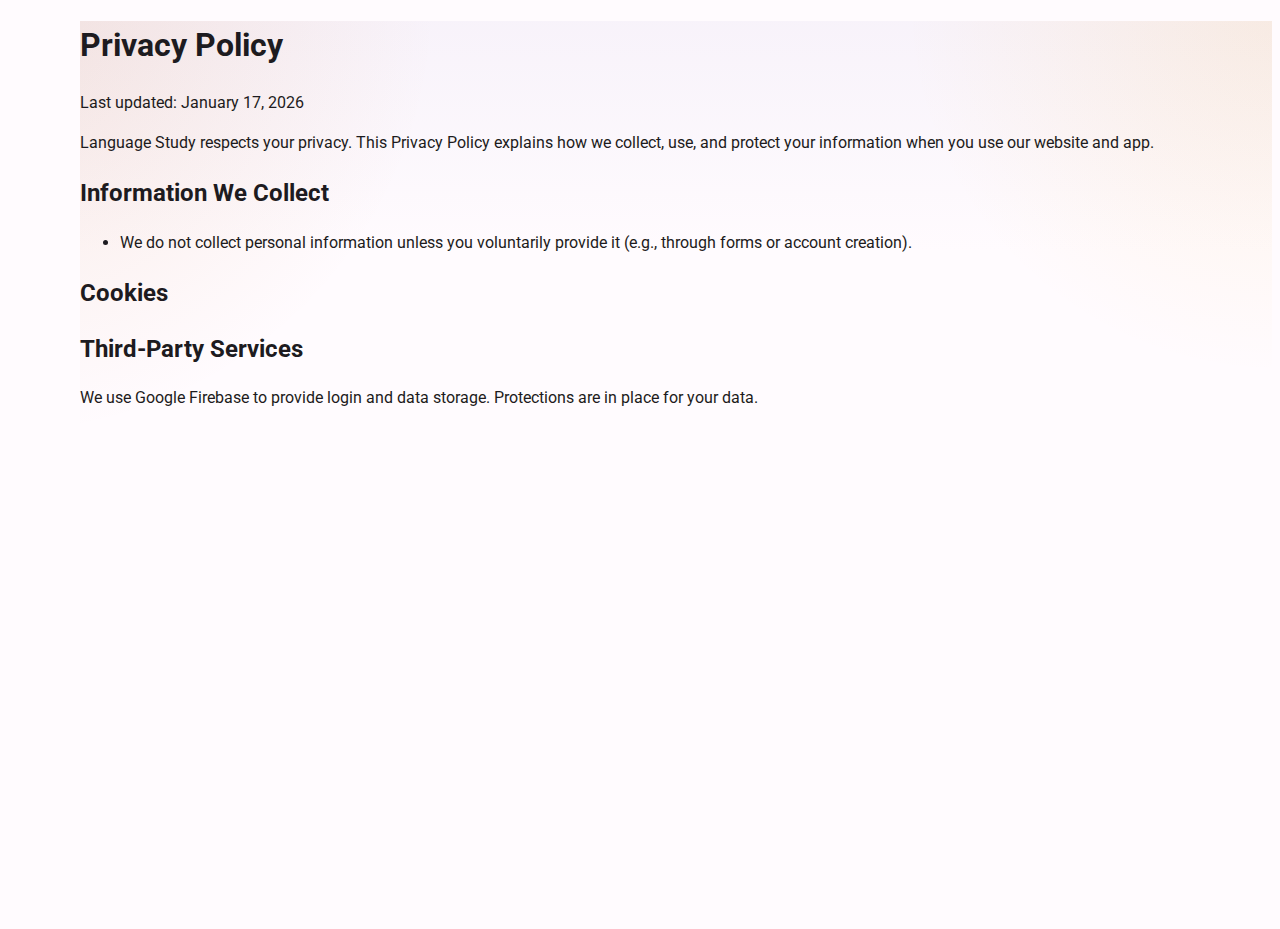
<file: privacy.html>
<!DOCTYPE html>
<html lang="en">

<head>
    <meta charset="UTF-8">
    <meta name="viewport" content="width=device-width, initial-scale=1.0">
    <title>Privacy Policy</title>
    <link rel="stylesheet" href="styles.css">
</head>

<body>
    <main class="container">
        <h1>Privacy Policy</h1>
        <p>Last updated: January 17, 2026</p>
        <p>
            Language Study respects your privacy. This Privacy Policy explains how we collect, use, and protect your
            information when you use our website and app.
        </p>
        <h2>Information We Collect</h2>
        <ul>
            <li>We do not collect personal information unless you voluntarily provide it (e.g., through forms or account
                creation).</li>
        </ul>
        <h2>Cookies</h2>
        <h2>Third-Party Services</h2>
        <p>
            We use Google Firebase to provide login and data storage. Protections are in place for your data.
        </p>
    </main>
</body>

</html>
</file>
<file: styles.css>
@import url('https://fonts.googleapis.com/css2?family=Roboto:wght@400;500;700;900&family=Material+Symbols+Outlined:wght@300;400;500&display=swap');

/* ===== DESIGN SYSTEM TOKENS ===== */
:root {
    color-scheme: light;

    --md-sys-color-primary: #c55a11;
    --md-sys-color-on-primary: #ffffff;
    --md-sys-color-primary-container: #ffdcc2;
    --md-sys-color-on-primary-container: #3b1f0b;
    --md-sys-color-secondary: #6f5a4c;
    --md-sys-color-secondary-container: #f4e1d6;
    --md-sys-color-tertiary: #90543d;
    --md-sys-color-tertiary-container: #ffdccc;
    --md-sys-color-surface: #fffbfe;
    --md-sys-color-surface-container-lowest: #ffffff;
    --md-sys-color-surface-container-low: #f7f2fa;
    --md-sys-color-surface-container: #f3edf7;
    --md-sys-color-surface-container-high: #ece6f0;
    --md-sys-color-surface-container-highest: #e6e0e9;
    --md-sys-color-surface-variant: #e7e0ec;
    --md-sys-color-on-surface: #1d1b20;
    --md-sys-color-on-surface-variant: #49454f;
    --md-sys-color-outline: #79747e;
    --md-sys-color-outline-variant: #cac4d0;
    --md-sys-color-error: #b3261e;
    --md-sys-color-error-container: #f9dedc;
    --md-sys-color-on-error: #ffffff;
    --md-sys-color-on-error-container: #410e0b;

    --color-bg-primary: var(--md-sys-color-surface);
    --color-bg-secondary: var(--md-sys-color-surface-container-low);
    --color-bg-tertiary: var(--md-sys-color-surface-container-high);
    --color-text-primary: var(--md-sys-color-on-surface);
    --color-text-secondary: var(--md-sys-color-on-surface-variant);
    --color-text-light: #79747e;
    --color-text-inverse: var(--md-sys-color-on-primary);
    --color-primary-container: var(--md-sys-color-primary-container);
    --color-on-primary-container: var(--md-sys-color-on-primary-container);
    --color-border: var(--md-sys-color-outline-variant);
    --color-border-light: var(--md-sys-color-outline);
    --color-primary: var(--md-sys-color-primary);
    --color-primary-dark: #b04f0f;
    --color-primary-darker: #8f400d;
    --color-success: #146c43;
    --color-warning: #b26a00;
    --color-error: var(--md-sys-color-error);
    --color-error-light: var(--md-sys-color-error-container);

    --hover-opacity: 0.92;
    --focus-ring: 3px solid rgba(197, 90, 17, 0.35);
    --focus-ring-offset: 3px;
    --transition-fast: 140ms cubic-bezier(0.2, 0, 0, 1);
    --transition-normal: 220ms cubic-bezier(0.2, 0, 0, 1);
    --transition-slow: 320ms cubic-bezier(0.2, 0, 0, 1);
    --shape-corner-small: 0.75rem;
    --shape-corner-medium: 1rem;
    --shape-corner-large: 1.5rem;
    --shape-corner-extra-large: 1.75rem;
    --md-elevation-1: 0 1px 2px rgba(31, 27, 32, 0.06), 0 1px 3px rgba(31, 27, 32, 0.10);
    --md-elevation-2: 0 2px 6px rgba(31, 27, 32, 0.10), 0 6px 18px rgba(31, 27, 32, 0.08);
    --md-elevation-3: 0 4px 12px rgba(31, 27, 32, 0.12), 0 16px 32px rgba(31, 27, 32, 0.10);
}

@media (prefers-color-scheme: dark) {
    :root {
        color-scheme: dark;

        --md-sys-color-primary: #ffb876;
        --md-sys-color-on-primary: #5b2d00;
        --md-sys-color-primary-container: #7a3b00;
        --md-sys-color-on-primary-container: #ffdcc2;
        --md-sys-color-secondary: #e1c7b8;
        --md-sys-color-secondary-container: #564235;
        --md-sys-color-tertiary: #efc0aa;
        --md-sys-color-tertiary-container: #6f3f27;
        --md-sys-color-surface: #141218;
        --md-sys-color-surface-container-lowest: #0f0d13;
        --md-sys-color-surface-container-low: #1d1b20;
        --md-sys-color-surface-container: #211f26;
        --md-sys-color-surface-container-high: #2b2930;
        --md-sys-color-surface-container-highest: #36343b;
        --md-sys-color-surface-variant: #49454f;
        --md-sys-color-on-surface: #e6e0e9;
        --md-sys-color-on-surface-variant: #cac4d0;
        --md-sys-color-outline: #938f99;
        --md-sys-color-outline-variant: #49454f;
        --md-sys-color-error: #f2b8b5;
        --md-sys-color-error-container: #8c1d18;
        --md-sys-color-on-error: #601410;
        --md-sys-color-on-error-container: #f9dedc;

        --color-primary-dark: #ffd4ac;
        --color-primary-darker: #fff0e0;
        --color-success: #81c995;
        --color-warning: #fdc783;
        --color-error-light: rgba(179, 38, 30, 0.24);
        --md-elevation-1: 0 1px 2px rgba(0, 0, 0, 0.36), 0 1px 3px rgba(0, 0, 0, 0.24);
        --md-elevation-2: 0 3px 8px rgba(0, 0, 0, 0.34), 0 10px 24px rgba(0, 0, 0, 0.22);
        --md-elevation-3: 0 8px 20px rgba(0, 0, 0, 0.36), 0 20px 40px rgba(0, 0, 0, 0.26);
    }
}

/* Dark mode class support (for manual dark mode toggle if needed) */
body.dark {
    color-scheme: dark;
    --color-bg-primary: var(--md-sys-color-surface);
    --color-bg-secondary: var(--md-sys-color-surface-container-low);
    --color-bg-tertiary: var(--md-sys-color-surface-container-high);
    --color-text-primary: var(--md-sys-color-on-surface);
    --color-text-secondary: var(--md-sys-color-on-surface-variant);
    --color-text-light: #938f99;
    --color-border: var(--md-sys-color-outline-variant);
    --color-border-light: var(--md-sys-color-outline);
    --color-primary-container: var(--md-sys-color-primary-container);
    --color-on-primary-container: var(--md-sys-color-on-primary-container);
}

/* ===== GLOBAL BASE STYLES ===== */
*,
*::before,
*::after {
    box-sizing: border-box;
}

html {
    min-height: 100%;
    background: var(--color-bg-primary) !important;
}

body {
    min-height: 100vh;
    background-color: var(--color-bg-primary) !important;
    background-image:
        radial-gradient(circle at top left, rgba(197, 90, 17, 0.12), transparent 28%),
        radial-gradient(circle at top right, rgba(245, 158, 11, 0.10), transparent 24%),
        linear-gradient(180deg, var(--color-bg-secondary) 0%, var(--color-bg-primary) 28%);
    background-attachment: fixed;
    color: var(--color-text-primary) !important;
    font-family: 'Roboto', 'Segoe UI', sans-serif;
    line-height: 1.5;
    transition: background-color var(--transition-normal), color var(--transition-normal);
}

/* Override Tailwind utility classes */
body.bg-gray-50 {
    background-color: var(--color-bg-primary) !important;
}

input,
textarea,
select {
    background-color: var(--color-bg-secondary);
    color: var(--color-text-primary);
    border: 1px solid var(--color-border);
    border-radius: 0.875rem;
    transition: border-color var(--transition-fast), box-shadow var(--transition-fast), background-color var(--transition-fast), transform var(--transition-fast);
}

input::placeholder,
textarea::placeholder {
    color: var(--color-text-light);
}

input:focus,
textarea:focus,
select:focus {
    outline: none;
    border-color: var(--color-primary);
    box-shadow: 0 0 0 3px rgba(59, 130, 246, 0.1);
}

/* ===== BUTTON SYSTEM ===== */

/* Base button styles */
button {
    transition: background-color var(--transition-fast), color var(--transition-fast), box-shadow var(--transition-fast), transform var(--transition-fast), border-color var(--transition-fast);
    cursor: pointer;
    font-weight: 500;
    border-radius: 9999px;
    letter-spacing: 0.01em;
}

button:disabled {
    cursor: not-allowed;
    opacity: 0.5;
}

button:focus-visible {
    outline: var(--focus-ring);
    outline-offset: var(--focus-ring-offset);
}

/* Primary buttons (blue) */
.bg-blue-500,
.bg-blue-600,
.bg-blue-700,
.btn-primary,
#addSkillBtn,
#addVocabBtn,
.progress-button,
.subtask-add-button {
    background-color: var(--color-primary);
    color: var(--color-text-inverse);
    border: none;
    box-shadow: var(--md-elevation-1);
}

.bg-blue-500:hover,
.bg-blue-600:hover,
.bg-blue-700:hover,
.btn-primary:hover,
#addSkillBtn:hover,
#addVocabBtn:hover,
.progress-button:hover {
    background-color: var(--color-primary-dark);
    transform: translateY(-1px);
    box-shadow: var(--md-elevation-2);
}

.subtask-add-button:hover {
    background-color: var(--color-primary-dark);
    box-shadow: 0 4px 6px rgba(59, 130, 246, 0.4);
}

/* Secondary buttons (gray) */
.bg-gray-200,
.bg-gray-100,
.btn-secondary,
#openSettingsBtn,
.tab-button,
[data-tab-target],
.feature-button {
    background-color: var(--color-bg-tertiary);
    color: var(--color-text-primary);
    border: 1px solid var(--color-border);
    box-shadow: none;
}

.bg-gray-200:hover,
.bg-gray-100:hover,
.btn-secondary:hover,
#openSettingsBtn:hover,
[data-tab-target]:hover:not(.active),
.feature-button:hover {
    background-color: var(--color-border-light);
    border-color: var(--color-border);
}

/* Featured/unfeature buttons (active state) */
.feature-button-active {
    background-color: rgba(59, 130, 246, 0.12);
    color: var(--color-primary);
    border-color: rgba(59, 130, 246, 0.5);
}

.feature-button-active:hover {
    background-color: rgba(59, 130, 246, 0.18);
    border-color: rgba(59, 130, 246, 0.7);
}

/* Quick Review button (gradient) */
#startReviewBtn {
    color: var(--color-text-inverse);
}

/* Danger buttons (red) */
.bg-red-500,
.bg-red-600,
.btn-danger,
#logoutBtn,
#deleteAccountBtn {
    background-color: var(--color-error);
    color: var(--color-text-inverse);
    border: none;
    box-shadow: var(--md-elevation-1);
}

.bg-red-500:hover,
.bg-red-600:hover,
.btn-danger:hover,
#logoutBtn:hover,
#deleteAccountBtn:hover {
    background-color: #dc2626;
    transform: translateY(-1px);
    box-shadow: var(--md-elevation-2);
}

/* ===== FLASHCARD STYLES ===== */
.flashcard-container {
    perspective: 1000px;
    min-height: 300px;
    display: flex;
    align-items: center;
    justify-content: center;
}

.flashcard-inner {
    position: relative;
    width: 100%;
    height: 300px;
    transition: transform 0.6s;
    transform-style: preserve-3d;
}

.flashcard-container.flipped .flashcard-inner {
    transform: rotateY(180deg);
}

.flashcard-front,
.flashcard-back {
    position: absolute;
    width: 100%;
    height: 100%;
    backface-visibility: hidden;
    display: flex;
    flex-direction: column;
    align-items: center;
    justify-content: center;
    padding: 2rem;
    border-radius: 0.75rem;
    box-shadow: 0 4px 6px rgba(0, 0, 0, 0.1);
}

.flashcard-front {
    background: linear-gradient(135deg, #667eea 0%, #764ba2 100%);
    color: white;
}

.flashcard-back {
    background: linear-gradient(135deg, #f093fb 0%, #f5576c 100%);
    color: white;
    transform: rotateY(180deg);
}

.flashcard-front .text-gray-800 {
    color: white !important;
}

.flashcard-back .text-indigo-600 {
    color: white !important;
}

.flashcard-front .text-gray-500,
.flashcard-back .text-gray-500 {
    color: rgba(255, 255, 255, 0.8) !important;
}

/* Embedded video in flashcard */
#flashcardMedia {
    margin-top: 0.5rem;
}

.video-embed {
    position: relative;
    width: 100%;
    padding-bottom: 56.25%;
    border-radius: 0.75rem;
    overflow: hidden;
    box-shadow: 0 4px 10px rgba(0, 0, 0, 0.2);
    border: 1px solid var(--color-border);
    background-color: var(--color-bg-secondary);
}

.video-embed iframe {
    position: absolute;
    top: 0;
    left: 0;
    width: 100%;
    height: 100%;
    border: none;
}

.audio-embed {
    position: relative;
    width: 100%;
    height: 166px;
    border-radius: 0.75rem;
    overflow: hidden;
    box-shadow: 0 4px 10px rgba(0, 0, 0, 0.2);
    border: 1px solid var(--color-border);
    background-color: var(--color-bg-secondary);
}

.audio-embed iframe {
    position: absolute;
    top: 0;
    left: 0;
    width: 100%;
    height: 100%;
    border: none;
}

/* Keyboard shortcut badges */
kbd {
    font-family: monospace;
    font-weight: 600;
    border: 1px solid var(--color-border);
}

/* Icon/action buttons */
.delete-button,
.progress-button,
.status-button,
.subtask-status-button,
.subtask-delete-button,
.expand-button {
    background: none;
    border: none;
    padding: 0.25rem;
    border-radius: 9999px;
}

.delete-button {
    color: var(--color-error);
}

.delete-button:hover,
.subtask-delete-button:hover {
    background-color: var(--color-error-light);
    transform: scale(1.15);
}

.progress-button:hover,
.status-button:hover,
.subtask-status-button:hover {
    background-color: rgba(59, 130, 246, 0.15);
    transform: scale(1.1);
}

.expand-button {
    transition: all var(--transition-normal);
}

.expand-button:hover {
    background-color: rgba(59, 130, 246, 0.1);
}

.expand-button svg {
    transition: transform var(--transition-normal);
}

/* Rotate arrow when subtasks are visible (container is not hidden) */
.expand-button[aria-expanded="true"] svg {
    transform: rotate(90deg);
}

/* Active/selected state - disabled for navigation items (using responsive nav styling instead) */

/* ===== TAB SYSTEM ===== */
.tab-content {
    display: none;
}

.tab-content.active {
    display: block;
}

.tab-button {
    position: relative;
    min-height: 2.75rem;
}

.tab-button.active {
    background-color: var(--color-primary-container);
    color: var(--color-on-primary-container);
    font-weight: 600;
    border-color: transparent;
    box-shadow: inset 0 -3px 0 var(--color-primary);
}

/* ===== CATEGORY SYSTEM ===== */
.category-content {
    display: none;
}

.category-content.expanded {
    display: block;
}

.category-header {
    cursor: pointer;
    transition: background-color var(--transition-normal);
    padding: 0.5rem;
    border-radius: 0.375rem;
}

.category-header:hover {
    background-color: var(--color-border-light);
}

.category-header svg {
    transition: transform var(--transition-normal);
}

/* ===== CONTAINER & CARD STYLES ===== */
.bg-white,
.rounded-lg,
.shadow,
.card,
.tracker-card,
.vocab-item,
.skill-item,
.portfolio-item,
.subtask-item {
    background-color: var(--color-bg-primary);
    color: var(--color-text-primary);
    border: 1px solid var(--color-border);
    border-radius: var(--shape-corner-large);
    transition: transform var(--transition-fast), box-shadow var(--transition-fast), border-color var(--transition-fast), background-color var(--transition-fast);
    box-shadow: var(--md-elevation-1);
}

.vocab-item:hover,
.skill-item:hover,
.portfolio-item:hover,
.subtask-item:hover {
    background-color: var(--color-bg-secondary);
    border-color: var(--color-border-light);
    box-shadow: var(--md-elevation-2);
    transform: translateY(-1px);
}

/* ===== DRAG AND DROP STYLES ===== */
.skill-item[draggable="true"] {
    cursor: move;
}

.skill-item.dragging {
    opacity: 0.5;
    background-color: var(--color-bg-tertiary);
    border: 2px dashed var(--color-primary);
}

.skill-item.drag-over {
    background-color: var(--color-primary);
    background-opacity: 0.1;
    border: 2px solid var(--color-primary);
    box-shadow: inset 0 0 0 2px var(--color-primary);
}

.drag-handle {
    cursor: grab;
    user-select: none;
}

.drag-handle:active {
    cursor: grabbing;
}

/* ===== FORM ELEMENTS ===== */
select {
    appearance: none;
    -webkit-appearance: none;
    -moz-appearance: none;
    width: 100%;
    min-height: 3rem;
    padding: 0.875rem 3rem 0.875rem 1rem;
    border-radius: var(--shape-corner-medium);
    background-image: linear-gradient(45deg, transparent 50%, var(--color-text-secondary) 50%), linear-gradient(135deg, var(--color-text-secondary) 50%, transparent 50%);
    background-position: calc(100% - 1.1rem) calc(50% - 0.15rem), calc(100% - 0.8rem) calc(50% - 0.15rem);
    background-size: 0.36rem 0.36rem, 0.36rem 0.36rem;
    background-repeat: no-repeat;
    box-shadow: var(--md-elevation-1);
}

select:hover {
    box-shadow: var(--md-elevation-2);
}

select:focus {
    box-shadow: 0 0 0 3px rgba(197, 90, 17, 0.16), var(--md-elevation-2);
}

select.bg-white,
select.rounded,
select.rounded-lg {
    background-color: var(--color-bg-secondary) !important;
    border-radius: var(--shape-corner-medium) !important;
    box-shadow: var(--md-elevation-1) !important;
}

input[type="checkbox"] {
    accent-color: var(--color-primary);
    cursor: pointer;
}

/* ===== UTILITY CLASSES ===== */
.min-h-40 {
    min-height: 40px;
}

.hidden {
    display: none;
}

/* ===== STATUS COLORS ===== */
.bg-green-200,
.text-green-600 {
    color: var(--color-success);
    background-color: rgba(16, 185, 129, 0.1);
}

.bg-yellow-100,
.text-yellow-500 {
    color: var(--color-warning);
    background-color: rgba(245, 158, 11, 0.1);
}

.text-green-500 {
    color: var(--color-success);
}

.bg-gray-200,
.text-gray-400 {
    color: var(--color-text-light);
}

.text-gray-500,
.text-gray-600,
.text-gray-700 {
    color: var(--color-text-secondary);
}

.text-gray-900 {
    color: var(--color-text-primary);
}

.text-blue-600 {
    color: var(--color-primary);
}

.text-blue-600:hover,
a.text-blue-600:hover {
    opacity: var(--hover-opacity);
}

/* ===== INFO/ALERT BOXES ===== */
.bg-blue-50,
.bg-yellow-50,
.bg-red-50 {
    background-color: var(--color-bg-secondary);
    border: 1px solid var(--color-border);
    border-radius: var(--shape-corner-medium);
    padding: 1rem;
}

.border-l-4 {
    border-left-width: 4px;
}

/* ===== SUBTASK SPECIFIC STYLES ===== */
.subtasks-container {
    transition: all var(--transition-normal);
}

.subtasks-container.hidden {
    display: none;
}

.subtask-item {
    animation: slideIn var(--transition-normal);
    border-left: 2px solid var(--color-primary);
    margin-left: 1rem;
    background-color: var(--color-bg-secondary);
}

@keyframes slideIn {
    from {
        opacity: 0;
        transform: translateY(-5px);
    }

    to {
        opacity: 1;
        transform: translateY(0);
    }
}

.subtask-input {
    box-shadow: inset 0 1px 2px rgba(0, 0, 0, 0.05);
}

.subtask-input:focus {
    border-color: var(--color-primary);
    box-shadow: inset 0 1px 2px rgba(0, 0, 0, 0.05), 0 0 0 3px rgba(59, 130, 246, 0.1);
}

/* ===== BADGES/ACHIEVEMENTS ===== */
.badge-item,
.earned-badge {
    background-color: var(--color-bg-secondary);
    border: 2px solid var(--color-success);
    border-radius: 0.5rem;
    padding: 1rem;
    transition: all var(--transition-normal);
}

.badge-item.locked,
.unearned-badge {
    background-color: var(--color-bg-tertiary);
    border-color: var(--color-border);
    opacity: 0.6;
}

#achievementsSection {
    background-color: var(--color-bg-secondary) !important;
    color: var(--color-text-primary);
    border: 1px solid var(--color-border);
}

#achievementsSection h2 {
    color: var(--color-text-primary);
}

.badge-card {
    display: flex;
    flex-direction: column;
    align-items: center;
    gap: 0.15rem;
    width: 7rem;
    min-width: 7rem;
    padding: 0.6rem;
    border-radius: 0.5rem;
    background-color: var(--color-bg-secondary);
    border: 1px solid var(--color-border);
    color: var(--color-text-primary);
    box-shadow: 0 1px 2px rgba(0, 0, 0, 0.06);
    transition: transform var(--transition-fast), box-shadow var(--transition-fast), background-color var(--transition-normal), border-color var(--transition-normal);
    flex-shrink: 0;
}

.badge-card:hover {
    transform: translateY(-2px);
    box-shadow: 0 6px 14px rgba(0, 0, 0, 0.12);
}

.badge-earned {
    background-color: rgba(16, 185, 129, 0.08);
    border-color: var(--color-success);
}

.badge-locked {
    background-color: var(--color-bg-tertiary);
}

.badge-icon {
    font-size: 1.6rem;
}

.badge-title {
    font-weight: 600;
    text-align: center;
    font-size: 0.8rem;
}

.badge-description {
    text-align: center;
    font-size: 0.65rem;
    color: var(--color-text-secondary);
}

.badge-status {
    margin-top: 0.1rem;
    font-size: 0.7rem;
}

.status-earned {
    color: var(--color-success);
}

.status-locked {
    color: var(--color-text-secondary);
}

/* ===== BADGE CAROUSEL STYLES ===== */
.badge-carousel-group {
    margin-bottom: 1.25rem;
}

.badge-group-title {
    font-size: 0.95rem;
    font-weight: 600;
    color: var(--color-text-primary);
    margin-bottom: 0.6rem;
    padding-bottom: 0.3rem;
    border-bottom: 2px solid var(--color-primary);
}

.badge-carousel-wrapper {
    display: flex;
    align-items: center;
    gap: 0.5rem;
    position: relative;
}

.badge-carousel-track {
    display: flex;
    gap: 0.6rem;
    overflow-x: auto;
    scroll-behavior: smooth;
    flex: 1;
    padding: 0.3rem 0;
    scrollbar-width: thin;
    scrollbar-color: var(--color-border-light) transparent;
}

.badge-carousel-track::-webkit-scrollbar {
    height: 6px;
}

.badge-carousel-track::-webkit-scrollbar-track {
    background: transparent;
}

.badge-carousel-track::-webkit-scrollbar-thumb {
    background: var(--color-border-light);
    border-radius: 3px;
}

.badge-carousel-track::-webkit-scrollbar-thumb:hover {
    background: var(--color-border);
}

.carousel-arrow {
    display: flex;
    align-items: center;
    justify-content: center;
    width: 2rem;
    height: 2rem;
    min-width: 2rem;
    background-color: var(--color-bg-secondary);
    border: 1px solid var(--color-border);
    border-radius: 0.375rem;
    color: var(--color-text-primary);
    font-size: 0.85rem;
    cursor: pointer;
    transition: all var(--transition-normal);
    flex-shrink: 0;
}

.carousel-arrow:hover:not(:disabled) {
    background-color: var(--color-primary);
    color: white;
    transform: scale(1.05);
    border-color: var(--color-primary);
}

.carousel-arrow:active:not(:disabled) {
    transform: scale(0.95);
}

.carousel-arrow:disabled {
    opacity: 0.3;
    cursor: not-allowed;
}

.carousel-arrow span {
    display: flex;
    align-items: center;
    justify-content: center;
    width: 100%;
    height: 100%;
}

/* ===== SEARCH & FILTER ===== */
#searchInput {
    transition: all var(--transition-fast);
}

#searchInput:focus {
    border-color: var(--color-primary);
    box-shadow: 0 0 0 3px rgba(59, 130, 246, 0.1);
}

/* ===== MODAL STYLES ===== */
.fixed {
    position: fixed;
    background-color: rgba(0, 0, 0, 0.4);
    transition: opacity var(--transition-normal);
}

/* Settings Modal Container */
.settings-modal-container {
    background-color: var(--md-sys-color-surface-container);
    color: var(--color-text-primary);
    border-radius: var(--shape-corner-extra-large);
    box-shadow: var(--md-elevation-3);
    border: 1px solid var(--color-border);
    width: 100%;
    max-width: 34rem;
    max-height: calc(100vh - 2rem);
    display: flex;
    flex-direction: column;
    overflow: hidden;
}

.settings-modal-header {
    position: relative;
    padding: 1.25rem 1.5rem;
    border-bottom: 1px solid var(--color-border);
    background: linear-gradient(180deg, var(--md-sys-color-surface-container-high), var(--md-sys-color-surface-container));
    flex-shrink: 0;
}

/* Settings Tab Navigation */
.settings-tabs {
    display: flex;
    gap: 0.25rem;
    padding: 0.75rem 0.75rem 0;
    border-bottom: 1px solid var(--color-border);
    background-color: var(--md-sys-color-surface-container-high);
    flex-shrink: 0;
}

.settings-tab-button {
    flex: 1;
    display: flex;
    align-items: center;
    justify-content: center;
    gap: 0.5rem;
    padding: 0.875rem 0.75rem;
    background: var(--md-sys-color-surface-container-low);
    border: 1px solid var(--color-border);
    border-bottom: 3px solid transparent;
    color: var(--color-text-secondary);
    font-size: 0.875rem;
    font-weight: 500;
    cursor: pointer;
    transition: all var(--transition-fast);
    position: relative;
    border-radius: 9999px 9999px 0 0;
}

.settings-tab-button:hover {
    background-color: var(--color-bg-primary);
    color: var(--color-text-primary);
}

.settings-tab-button.active {
    color: var(--color-on-primary-container);
    border-bottom-color: var(--color-primary);
    background-color: var(--color-primary-container);
}

.settings-tab-button svg {
    flex-shrink: 0;
}

@media (max-width: 640px) {
    .settings-tab-button {
        font-size: 0.75rem;
        padding: 0.875rem 0.5rem;
        gap: 0.25rem;
    }

    .settings-tab-button span {
        display: none;
    }

    .settings-tab-button svg {
        width: 1.25rem;
        height: 1.25rem;
    }
}

.settings-modal-header h2 {
    margin: 0;
    padding-right: 2rem;
}

.settings-modal-close {
    position: absolute;
    top: 50%;
    right: 1.25rem;
    transform: translateY(-50%);
    background: var(--md-sys-color-surface-container-highest);
    border: none;
    font-size: 2rem;
    line-height: 1;
    color: var(--color-text-secondary);
    cursor: pointer;
    padding: 0.35rem 0.65rem;
    transition: color var(--transition-fast), background-color var(--transition-fast), transform var(--transition-fast);
    border-radius: 9999px;
}

.settings-modal-close:hover {
    color: var(--color-text-primary);
    transform: translateY(-50%) scale(1.04);
}

.settings-modal-content {
    overflow-y: auto;
    padding: 1.25rem 1.5rem;
    flex: 1;
    min-height: 0;
    -webkit-overflow-scrolling: touch;
}

.settings-modal-footer {
    padding: 1rem 1.5rem;
    border-top: 1px solid var(--color-border);
    flex-shrink: 0;
}

#settingsModal .bg-white,
#welcomeModal .bg-white {
    background-color: var(--md-sys-color-surface-container-low);
    color: var(--color-text-primary);
}

#welcomeModal .bg-white>h2,
#welcomeModal .bg-white>div {
    color: var(--color-text-primary);
}

#welcomeModal .bg-white>div {
    background-color: var(--md-sys-color-surface-container-low);
    border-color: var(--color-primary);
    color: var(--color-text-primary);
}

#welcomeModal .bg-white>div p,
#welcomeModal .bg-white>div ul {
    color: var(--color-text-primary);
}

#welcomeModal .bg-white>div span {
    color: var(--color-text-secondary);
}

#settingsModal button,
#welcomeModal button {
    transition: all var(--transition-normal);
}

#loginForm,
#registerForm {
    background-color: var(--md-sys-color-surface-container);
    color: var(--color-text-primary);
    border: 1px solid var(--color-border);
    border-radius: var(--shape-corner-extra-large);
    box-shadow: var(--md-elevation-3);
}

#loginForm h2,
#registerForm h2 {
    letter-spacing: -0.02em;
}

#resetPasswordModal .bg-white {
    background-color: var(--md-sys-color-surface-container);
    color: var(--color-text-primary);
    border: 1px solid var(--color-border);
    border-radius: var(--shape-corner-extra-large);
    box-shadow: var(--md-elevation-3);
}

.auth-shell,
.app-shell {
    position: relative;
}

.auth-shell::before,
.app-shell::before {
    content: '';
    position: fixed;
    inset: 0;
    pointer-events: none;
    background-image:
        radial-gradient(circle at 15% 10%, rgba(197, 90, 17, 0.08), transparent 22%),
        radial-gradient(circle at 85% 14%, rgba(245, 158, 11, 0.08), transparent 18%);
    opacity: 0.8;
    z-index: -1;
}

/* ===== DARK MODE ENHANCEMENTS ===== */
@media (prefers-color-scheme: dark) {

    .top-nav {
        background-color: rgba(20, 18, 24, 0.88);
    }

    .delete-button:hover,
    .subtask-delete-button:hover {
        background-color: rgba(239, 68, 68, 0.2);
    }

    .progress-button:hover,
    .status-button:hover,
    .subtask-status-button:hover {
        background-color: rgba(59, 130, 246, 0.25);
    }

    .expand-button:hover {
        background-color: rgba(59, 130, 246, 0.15);
    }

    .bg-blue-50,
    .bg-yellow-50 {
        background-color: var(--color-bg-secondary);
        border-color: var(--color-border);
    }

    #achievementsSection {
        background-color: var(--color-bg-secondary) !important;
        border-color: var(--color-border);
    }

    #badgesContainer .badge-card {
        background-color: var(--color-bg-tertiary);
        border-color: var(--color-border);
        box-shadow: 0 2px 8px rgba(0, 0, 0, 0.35);
    }

    #badgesContainer .badge-earned {
        background-color: rgba(16, 185, 129, 0.18);
        border-color: var(--color-success);
    }

    #badgesContainer .badge-locked {
        background-color: var(--color-bg-tertiary);
    }

    #settingsModal .bg-white {
        background-color: var(--color-bg-secondary);
    }

    #settingsModal input,
    #settingsModal textarea,
    #settingsModal select {
        background-color: var(--color-bg-tertiary);
        color: var(--color-text-primary);
        border-color: var(--color-border);
        box-shadow: var(--md-elevation-1);
    }

    .vocab-item,
    .skill-item,
    .portfolio-item,
    .subtask-item {
        background-color: var(--color-bg-secondary);
        border-color: var(--color-border);
    }

    .vocab-item:hover,
    .skill-item:hover,
    .portfolio-item:hover,
    .subtask-item:hover {
        background-color: var(--color-bg-tertiary);
        border-color: var(--color-border-light);
    }
}

/* ===== ACCESSIBILITY ===== */
@media (prefers-reduced-motion: reduce) {
    * {
        animation-duration: 0.01ms !important;
        animation-iteration-count: 1 !important;
        transition-duration: 0.01ms !important;
    }
}

/* Focus visible for keyboard navigation */
button:focus-visible,
a:focus-visible,
input:focus-visible,
textarea:focus-visible,
select:focus-visible {
    outline: var(--focus-ring);
    outline-offset: var(--focus-ring-offset);
}

/* ===== DARK MODE STYLES ===== */
@media (prefers-color-scheme: dark) {

    /* Base colors for legacy support */
    body,
    html {
        background-color: var(--color-bg-primary);
        color: var(--color-text-primary);
    }

    nav {
        background-color: var(--color-bg-primary);
        border-bottom-color: var(--color-border);
    }
}

/* ===== LEGACY DARK MODE (Consolidated into design system above) ===== */
/* All dark mode styles are now handled through CSS custom properties in @media (prefers-color-scheme: dark) */

/* Scrollbars */
::-webkit-scrollbar {
    width: 10px;
    height: 10px;
}

::-webkit-scrollbar-track {
    background: var(--color-bg-primary);
}

::-webkit-scrollbar-thumb {
    background: var(--color-border);
    border-radius: 5px;
}

::-webkit-scrollbar-thumb:hover {
    background: var(--color-border-light);
}

/* ===== TOP NAVIGATION BAR ===== */
.top-nav {
    position: sticky;
    top: 0;
    z-index: 30;
    background-color: var(--md-sys-color-surface-container);
    backdrop-filter: blur(12px);
    color: var(--color-text-primary);
    border-bottom: 1px solid var(--color-border);
    box-shadow: var(--md-elevation-1);
}

.top-nav .max-w-4xl>.flex {
    min-height: 4.25rem;
    gap: 1rem;
}

.top-nav h1 {
    color: var(--color-text-primary);
    font-size: 1.15rem;
    font-weight: 700;
    letter-spacing: -0.02em;
}

.top-nav #userEmail,
.top-nav #userEmailMobile {
    color: var(--color-text-secondary) !important;
}

.top-nav .desktop-nav-menu button {
    min-height: 2.75rem;
}

.top-nav .desktop-nav-menu {
    flex-wrap: wrap;
    justify-content: flex-end;
}

/* Desktop Navigation Menu */
.desktop-nav-menu {
    display: none;
    align-items: center;
    gap: 1rem;
}

@media (min-width: 768px) {
    .desktop-nav-menu {
        display: flex;
    }
}

/* Mobile Menu Button */
.mobile-menu-btn {
    display: flex;
    align-items: center;
    justify-content: center;
    padding: 0.6rem;
    background: var(--md-sys-color-surface-container-low);
    border: 1px solid var(--color-border);
    cursor: pointer;
    color: var(--color-text-primary);
    transition: background-color var(--transition-fast);
    border-radius: 9999px;
    box-shadow: var(--md-elevation-1);
}

.mobile-menu-btn:hover {
    background-color: var(--color-bg-secondary);
}

.mobile-menu-btn[aria-expanded="true"] .menu-icon {
    display: none;
}

.mobile-menu-btn[aria-expanded="true"] .close-icon {
    display: block;
}

@media (min-width: 768px) {
    .mobile-menu-btn {
        display: none;
    }
}

/* Mobile Dropdown Menu */
.mobile-nav-dropdown {
    display: none;
    background-color: var(--md-sys-color-surface-container);
    border-bottom: 1px solid var(--color-border);
    box-shadow: var(--md-elevation-2);
}

.mobile-nav-dropdown.active {
    display: block;
}

@media (min-width: 768px) {
    .mobile-nav-dropdown {
        display: none !important;
    }
}

.mobile-nav-content {
    max-width: 64rem;
    margin: 0 auto;
    padding: 0.75rem 1rem 1rem;
    display: flex;
    flex-direction: column;
    gap: 0.5rem;
}

.mobile-user-info {
    padding: 0.75rem 1rem;
    background-color: var(--color-bg-secondary);
    border-radius: var(--shape-corner-medium);
    margin-bottom: 0.5rem;
    word-break: break-word;
    overflow-wrap: break-word;
}

.mobile-nav-button {
    display: flex;
    align-items: center;
    gap: 0.75rem;
    width: 100%;
    padding: 0.875rem 1rem;
    background-color: var(--md-sys-color-surface-container-low);
    color: var(--color-text-primary);
    border: 1px solid var(--color-border);
    border-radius: var(--shape-corner-medium);
    font-size: 1rem;
    font-weight: 500;
    cursor: pointer;
    transition: background-color var(--transition-fast), color var(--transition-fast), box-shadow var(--transition-fast), transform var(--transition-fast);
}

.mobile-nav-button:hover {
    background-color: var(--color-bg-tertiary);
    box-shadow: var(--md-elevation-1);
    transform: translateY(-1px);
}

.mobile-nav-button.logout-button {
    background-color: var(--color-error);
    color: var(--color-text-inverse);
    border-color: var(--color-error);
}

.mobile-nav-button.logout-button:hover {
    background-color: #dc2626;
}

/* Legacy nav styling for compatibility */
nav {
    background-color: var(--md-sys-color-surface);
    color: var(--color-text-primary);
    border-bottom: 1px solid var(--color-border);
}

/* Links */
a {
    color: var(--color-primary);
    text-decoration: none;
}

a:hover {
    opacity: var(--hover-opacity);
}

a:visited {
    color: var(--color-primary-dark);
}

/* Progress bar legend */
.progress-bar,
.progress-container,
.progress-track {
    background-color: var(--color-border);
}

.progress-fill,
.progress-bar.active {
    background-color: var(--color-primary);
}

.progress-bar.success {
    background-color: var(--color-success);
}

.progress-bar.warning {
    background-color: var(--color-warning);
}

.progress-bar.error {
    background-color: var(--color-error);
}

/* ===== RESPONSIVE NAVIGATION (SIDE RAIL ON DESKTOP, BOTTOM ON MOBILE) ===== */

/* Hide original desktop tab buttons on all screen sizes */
.grid.grid-cols-2.gap-2.mb-4 {
    display: none !important;
}

/* Desktop: Left Side Rail */
@media (min-width: 769px) {
    .mobile-bottom-nav {
        position: fixed;
        left: 0;
        top: 0;
        bottom: 0;
        display: flex;
        flex-direction: column;
        justify-content: center;
        gap: 0.5rem;
        width: 80px;
        background-color: var(--md-sys-color-surface-container);
        border-right: 1px solid var(--color-border);
        box-shadow: var(--md-elevation-2);
        z-index: 1000;
        padding: 1rem 0;
    }

    /* Add margin to body to prevent content from being hidden behind side nav */
    body {
        margin-left: 80px;
    }

    /* Desktop nav item styling */
    .mobile-nav-item {
        display: flex;
        flex-direction: column;
        align-items: center;
        justify-content: center;
        gap: 0.5rem;
        padding: 1rem 0.5rem;
        background: transparent;
        border: 1px solid transparent;
        color: var(--color-text-secondary);
        transition: background-color var(--transition-normal), color var(--transition-normal), box-shadow var(--transition-normal), transform var(--transition-normal), border-color var(--transition-normal);
        cursor: pointer;
        border-radius: 9999px;
        margin: 0;
        width: calc(100% - 1rem);
        margin-inline: 0.5rem;
    }

    .mobile-nav-item:hover {
        background-color: var(--color-bg-secondary);
        border-color: var(--color-border);
        box-shadow: var(--md-elevation-1);
        transform: translateY(-1px);
    }

    /* Active state for desktop nav items */
    .mobile-nav-item.active {
        color: var(--color-on-primary-container);
        background-color: var(--color-primary-container);
        border-color: transparent;
        font-weight: 600;
    }

    .mobile-nav-item.active .mobile-nav-icon {
        stroke-width: 2.5;
    }

    /* Icon styling */
    .mobile-nav-icon {
        width: 28px;
        height: 28px;
        stroke: currentColor;
    }

    /* Label styling */
    .mobile-nav-label {
        font-size: 0.7rem;
        font-weight: 500;
        text-align: center;
    }
}

/* Mobile: Bottom Navigation */
@media (max-width: 768px) {
    .mobile-bottom-nav {
        position: fixed;
        bottom: 0;
        left: 0;
        right: 0;
        display: flex;
        justify-content: space-around;
        align-items: center;
        background-color: var(--md-sys-color-surface-container);
        border-top: 1px solid var(--color-border);
        padding: 0.5rem 0;
        box-shadow: var(--md-elevation-2);
        z-index: 10;
        height: 60px;
    }

    /* Add padding to body to prevent content from being hidden behind bottom nav */
    body {
        padding-bottom: 70px;
        margin-left: 0;
    }

    /* Mobile nav item styling */
    .mobile-nav-item {
        display: flex;
        flex-direction: column;
        align-items: center;
        justify-content: center;
        gap: 0.25rem;
        flex: 1;
        padding: 0.5rem;
        background: transparent;
        border: 1px solid transparent;
        color: var(--color-text-secondary);
        transition: background-color var(--transition-fast), color var(--transition-fast), box-shadow var(--transition-fast), transform var(--transition-fast), border-color var(--transition-fast);
        cursor: pointer;
        border-radius: 9999px;
        margin: 0 0.25rem;
    }

    .mobile-nav-item:hover {
        background-color: var(--color-bg-secondary);
        box-shadow: var(--md-elevation-1);
        transform: translateY(-1px);
    }

    /* Active state for mobile nav items */
    .mobile-nav-item.active {
        color: var(--color-on-primary-container);
        background-color: var(--color-primary-container);
        border-color: transparent;
        font-weight: 600;
    }

    .mobile-nav-item.active .mobile-nav-icon {
        stroke-width: 2.5;
    }

    /* Icon styling */
    .mobile-nav-icon {
        width: 24px;
        height: 24px;
        stroke: currentColor;
    }

    /* Label styling */
    .mobile-nav-label {
        font-size: 0.75rem;
        font-weight: 500;
    }
}

/* Mobile: Flashcard Modal */
@media (max-width: 768px) {
    #flashcardModal {
        padding: 0;
    }

    .flashcard-container {
        min-height: 200px;
    }

    .flashcard-inner {
        height: 200px;
    }

    .flashcard-front,
    .flashcard-back {
        padding: 1rem;
    }

    .flashcard-front .text-gray-800,
    .flashcard-back .text-indigo-600 {
        line-height: 1.2;
        word-wrap: break-word;
    }

    /* Hide keyboard hints on mobile */
    #keyboardHints {
        display: none !important;
    }

    /* Show mobile flip button only on small screens */
    #flashcardFlip {
        display: block;
    }
}

/* Show keyboard hints on desktop */
@media (min-width: 769px) {
    #keyboardHints {
        display: inline-flex !important;
    }

    @media (min-width: 769px) {
        #flashcardFlip {
            display: none;
        }
    }
}

/* Active status button styling */
.active-status-button {
    transform: scale(1.08) !important;
    box-shadow: 0 8px 16px rgba(0, 0, 0, 0.25) !important;
    filter: brightness(1.15) !important;
}

/* Individual button active states */
#flashcardNotStarted.active-status-button {
    background-color: #4b5563 !important;
    color: white !important;
}

#flashcardNotStarted.active-status-button svg {
    stroke: white !important;
    color: white !important;
}

#flashcardNotStarted.active-status-button span {
    color: white !important;
}

#flashcardInProgress.active-status-button {
    background-color: #d97706 !important;
    color: white !important;
}

#flashcardInProgress.active-status-button svg {
    stroke: white !important;
    color: white !important;
}

#flashcardInProgress.active-status-button span {
    color: white !important;
}

#flashcardProficient.active-status-button {
    background-color: #059669 !important;
    color: white !important;
}

#flashcardProficient.active-status-button svg {
    stroke: white !important;
    color: white !important;
}

#flashcardProficient.active-status-button span {
    color: white !important;
}

/* ===== PORTFOLIO SHARE MODAL STYLES ===== */
#portfolioShareModal .bg-white {
    background-color: var(--color-bg-primary);
    color: var(--color-text-primary);
    border: 1px solid var(--color-border);
}

#portfolioShareModal input[readonly] {
    cursor: text;
    user-select: all;
    background-color: var(--color-bg-secondary);
    color: var(--color-text-primary);
}

@media (prefers-color-scheme: dark) {
    #portfolioShareModal input[readonly] {
        background-color: #2c3e50;
        color: #ecf0f1;
    }
}

#portfolioShareModal #qrCodeContainer {
    min-height: 200px;
    display: flex;
    align-items: center;
    justify-content: center;
}

#portfolioShareModal #qrCodeContainer canvas,
#portfolioShareModal #qrCodeContainer img {
    max-width: 100%;
    height: auto;
}

#copyFeedback {
    animation: fadeIn 0.3s ease-in;
}

@keyframes fadeIn {
    from {
        opacity: 0;
        transform: translateY(-5px);
    }

    to {
        opacity: 1;
        transform: translateY(0);
    }
}

/* ===== PUBLIC PORTFOLIO VIEW STYLES ===== */
#publicPortfolioFooter {
    background-color: var(--color-bg-secondary);
    border-top-color: var(--color-border);
}

#publicPortfolioFooter a {
    text-decoration: none;
    transition: color var(--transition-fast);
}

#publicPortfolioFooter a:hover {
    text-decoration: underline;
}

/* Adjust portfolio grid for public view (cleaner display) */
body.public-portfolio-view #portfolioTop3,
body.public-portfolio-view #portfolioList {
    margin-top: 1rem;
}

body.public-portfolio-view .portfolio-item {
    transition: transform var(--transition-normal), box-shadow var(--transition-normal);
}

body.public-portfolio-view .portfolio-item:hover {
    transform: translateY(-2px);
    box-shadow: 0 4px 12px rgba(0, 0, 0, 0.1);
}

@media (max-width: 640px) {
    #portfolio .bg-white {
        padding: 1rem;
    }

    #portfolioTop3,
    #portfolioList {
        gap: 0.75rem;
    }

    #portfolioList .portfolio-item {
        align-items: stretch;
    }

    #portfolioList .portfolio-entry-link a,
    #portfolioTop3 a {
        overflow-wrap: anywhere;
        word-break: break-word;
    }

    .portfolio-actions {
        width: 100%;
    }

    #portfolioList .portfolio-actions,
    #portfolioTop3 .portfolio-actions {
        justify-content: flex-start;
    }

    #portfolioList .portfolio-actions>button,
    #portfolioTop3 .portfolio-actions>button {
        flex: 1 1 7rem;
    }
}
</file>
